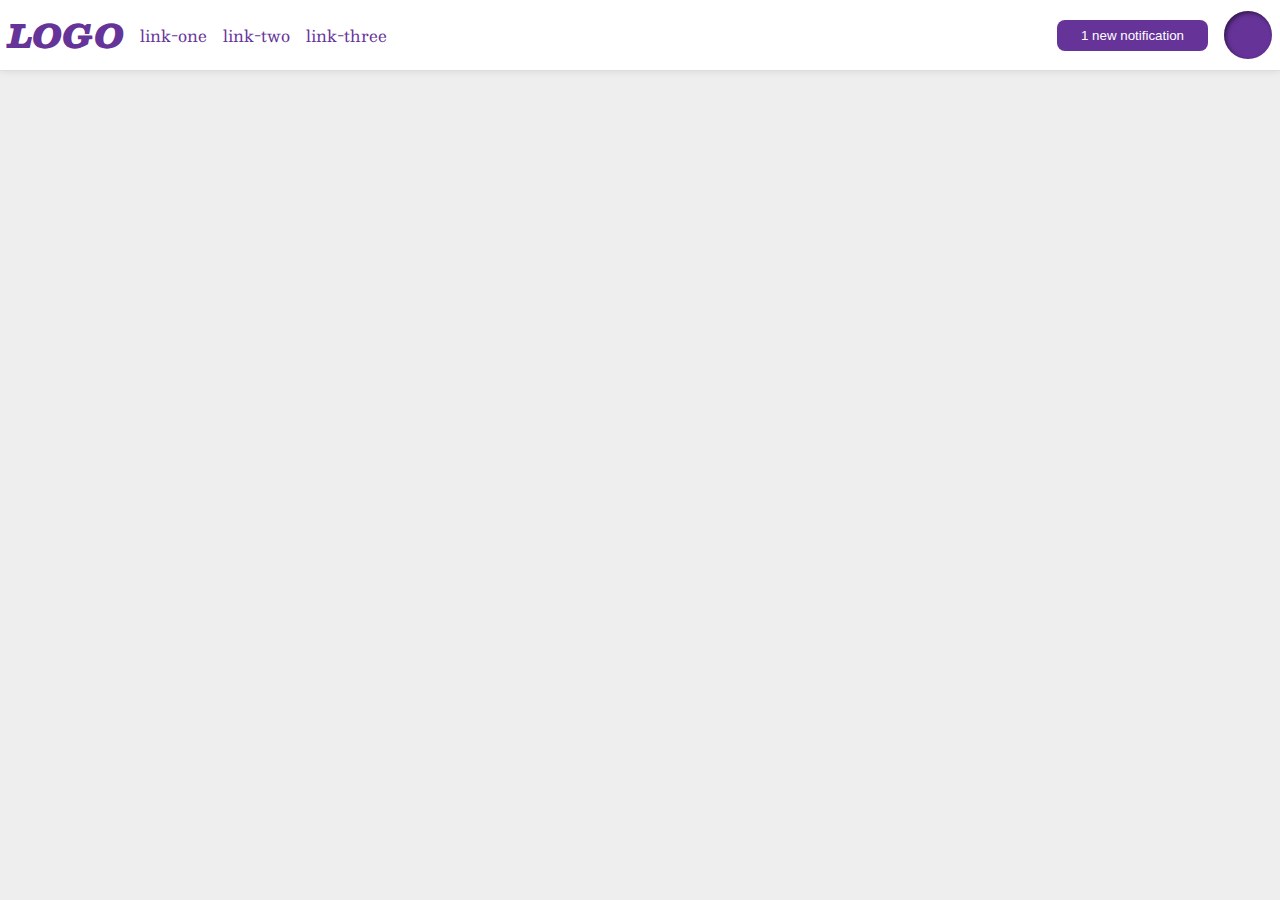
<file: flex/03-flex-header-2/index.html>
<!DOCTYPE html>
<html lang="en">
  <head>
    <meta charset="UTF-8">
    <meta http-equiv="X-UA-Compatible" content="IE=edge">
    <meta name="viewport" content="width=device-width, initial-scale=1.0">
    <title>Flex Header 2</title>
    <link rel="stylesheet" href="style.css">
  </head>
  <body>
    <div class="header">
      <div class="header-left">
        <div class="logo">
          LOGO
        </div>
        <ul class="links">
          <li><a href="google.com">link-one</a></li>
          <li><a href="google.com">link-two</a></li>
          <li><a href="google.com">link-three</a></li>
        </ul>
      </div>
      <div class="header-right">
        <button class="notifications">
          1 new notification
        </button>
        <div class="profile-image"></div>
      </div>
    </div>
  </body>
</html>
</file>
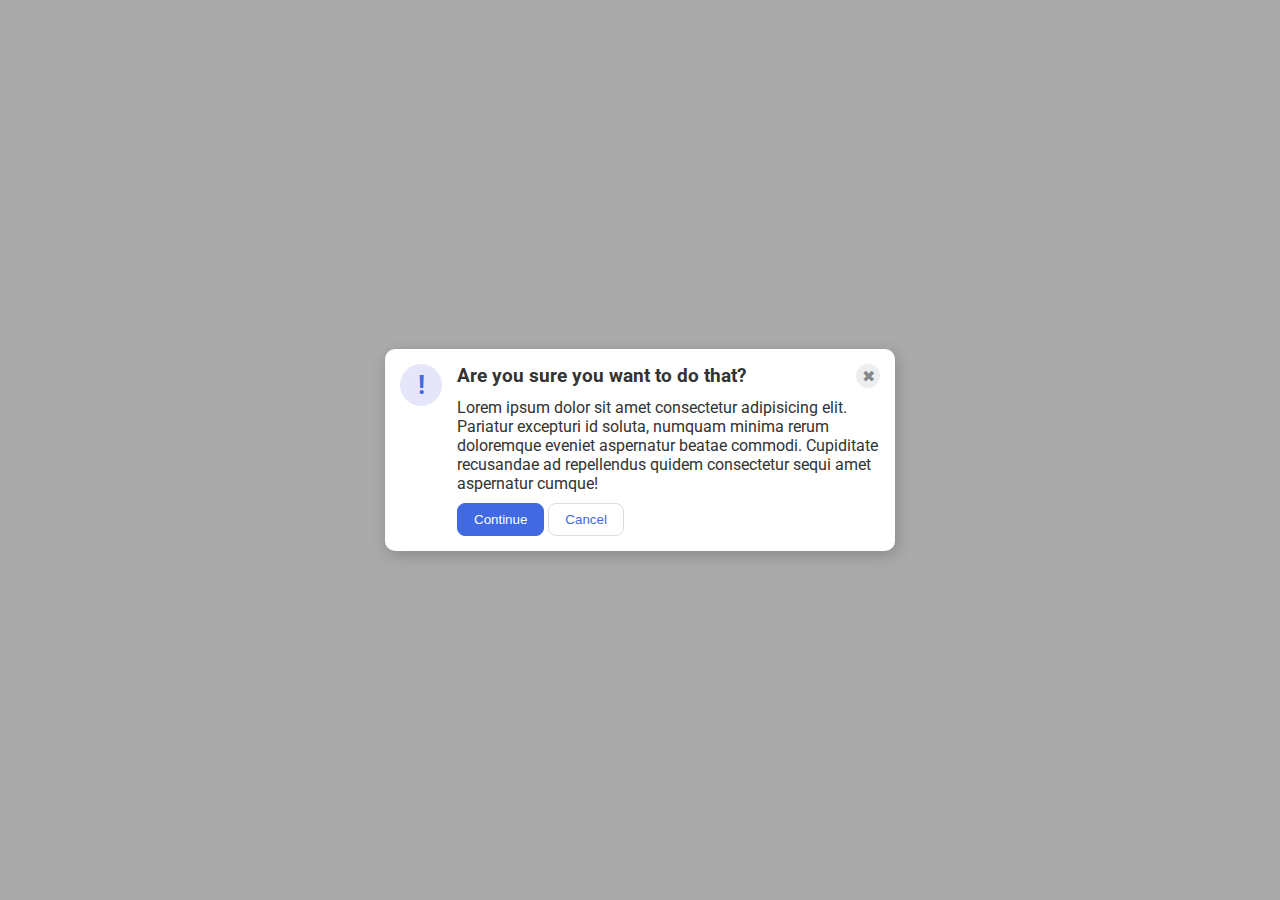
<file: flex/05-flex-modal/index.html>
<!DOCTYPE html>
<html lang="en">
  <head>
    <meta charset="UTF-8">
    <meta http-equiv="X-UA-Compatible" content="IE=edge">
    <meta name="viewport" content="width=device-width, initial-scale=1.0">
    <link rel="stylesheet" href="style.css">
    <title>Modal</title>
  </head>
  <body>
    <div class="modal">
      
      <div class="icon">!</div>
      <div class="inner-modal">
        <div class="action-modal">
          <div class="header">Are you sure you want to do that?</div>
          <div class="close-button">✖</div>
        </div>
        <div class="text">Lorem ipsum dolor sit amet consectetur adipisicing elit. Pariatur excepturi id soluta, numquam minima rerum doloremque eveniet aspernatur beatae commodi. Cupiditate recusandae ad repellendus quidem consectetur sequi amet aspernatur cumque!</div>
        <div class="modal-buttons">
          <button class="continue">Continue</button>
          <button class="cancel">Cancel</button>
        </div>
      </div>

      
    </div>
  </body>
</html>
</file>
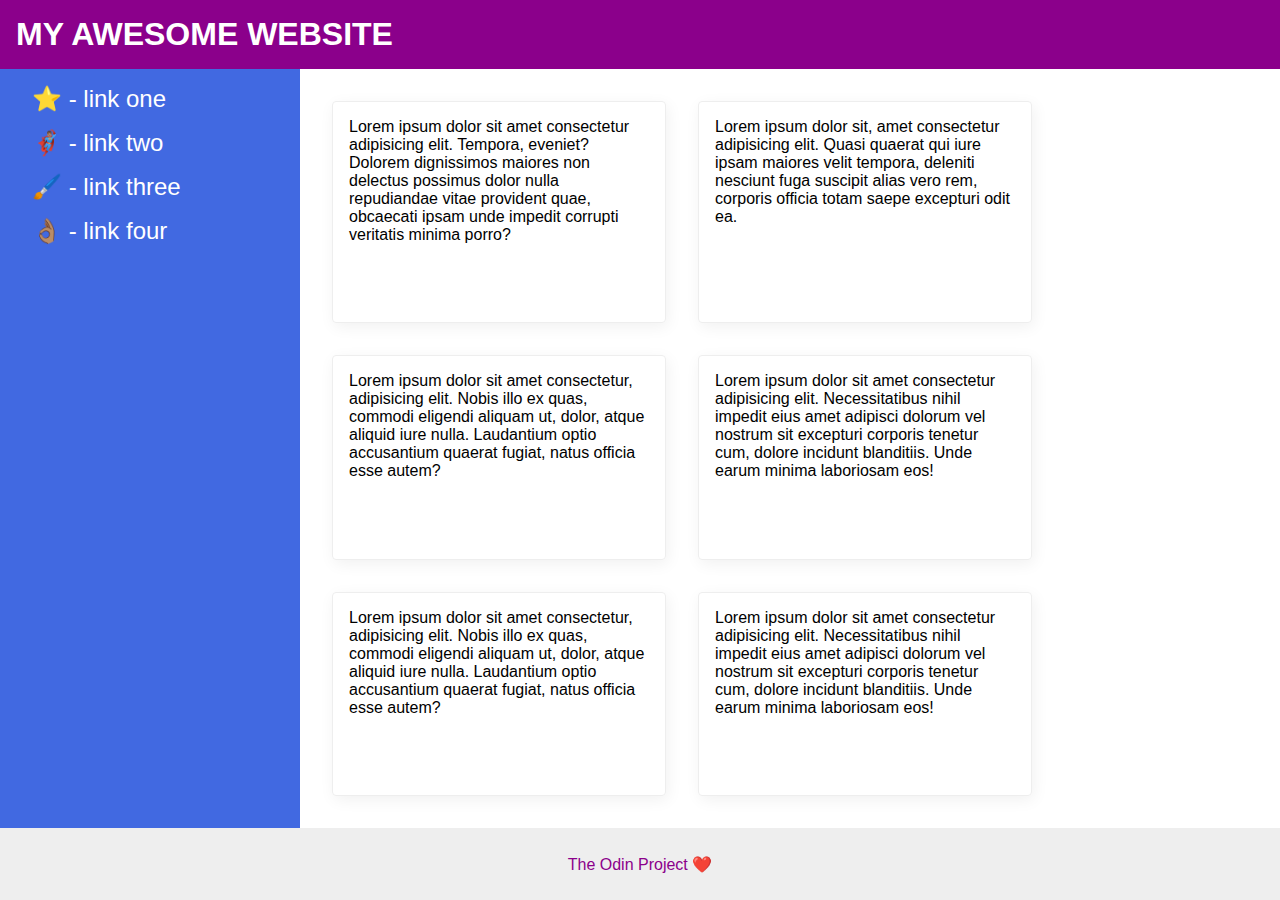
<file: flex/07-flex-layout-2/index.html>
<!DOCTYPE html>
<html lang="en">
  <head>
    <meta charset="UTF-8">
    <meta http-equiv="X-UA-Compatible" content="IE=edge">
    <meta name="viewport" content="width=device-width, initial-scale=1.0">
    <title>The Holy Grail</title>
    <link rel="stylesheet" href="style.css">
  </head>
  <body>
    <div class="header">
      MY AWESOME WEBSITE
    </div>
    <div class="main">
      <div class="sidebar">
        <ul>
          <li><a href="#">⭐ - link one</a></li>
          <li><a href="#">🦸🏽‍♂️ - link two</a></li>
          <li><a href="#">🖌️ - link three</a></li>
          <li><a href="#">👌🏽 - link four</a></li>
        </ul>
      </div>

      <div class="card-container">
        <div class="card">Lorem ipsum dolor sit amet consectetur adipisicing elit. Tempora, eveniet? Dolorem dignissimos maiores non delectus possimus dolor nulla repudiandae vitae provident quae, obcaecati ipsam unde impedit corrupti veritatis minima porro?</div>
        <div class="card">Lorem ipsum dolor sit, amet consectetur adipisicing elit. Quasi quaerat qui iure ipsam maiores velit tempora, deleniti nesciunt fuga suscipit alias vero rem, corporis officia totam saepe excepturi odit ea.</div>
        <div class="card">Lorem ipsum dolor sit amet consectetur, adipisicing elit. Nobis illo ex quas, commodi eligendi aliquam ut, dolor, atque aliquid iure nulla. Laudantium optio accusantium quaerat fugiat, natus officia esse autem?</div>
        <div class="card">Lorem ipsum dolor sit amet consectetur adipisicing elit. Necessitatibus nihil impedit eius amet adipisci dolorum vel nostrum sit excepturi corporis tenetur cum, dolore incidunt blanditiis. Unde earum minima laboriosam eos!</div>
        <div class="card">Lorem ipsum dolor sit amet consectetur, adipisicing elit. Nobis illo ex quas, commodi eligendi aliquam ut, dolor, atque aliquid iure nulla. Laudantium optio accusantium quaerat fugiat, natus officia esse autem?</div>
        <div class="card">Lorem ipsum dolor sit amet consectetur adipisicing elit. Necessitatibus nihil impedit eius amet adipisci dolorum vel nostrum sit excepturi corporis tenetur cum, dolore incidunt blanditiis. Unde earum minima laboriosam eos!</div>
      </div>
  
    </div>
    
    <div class="footer">
      The Odin Project ❤️
    </div>
  </body>
</html>
</file>
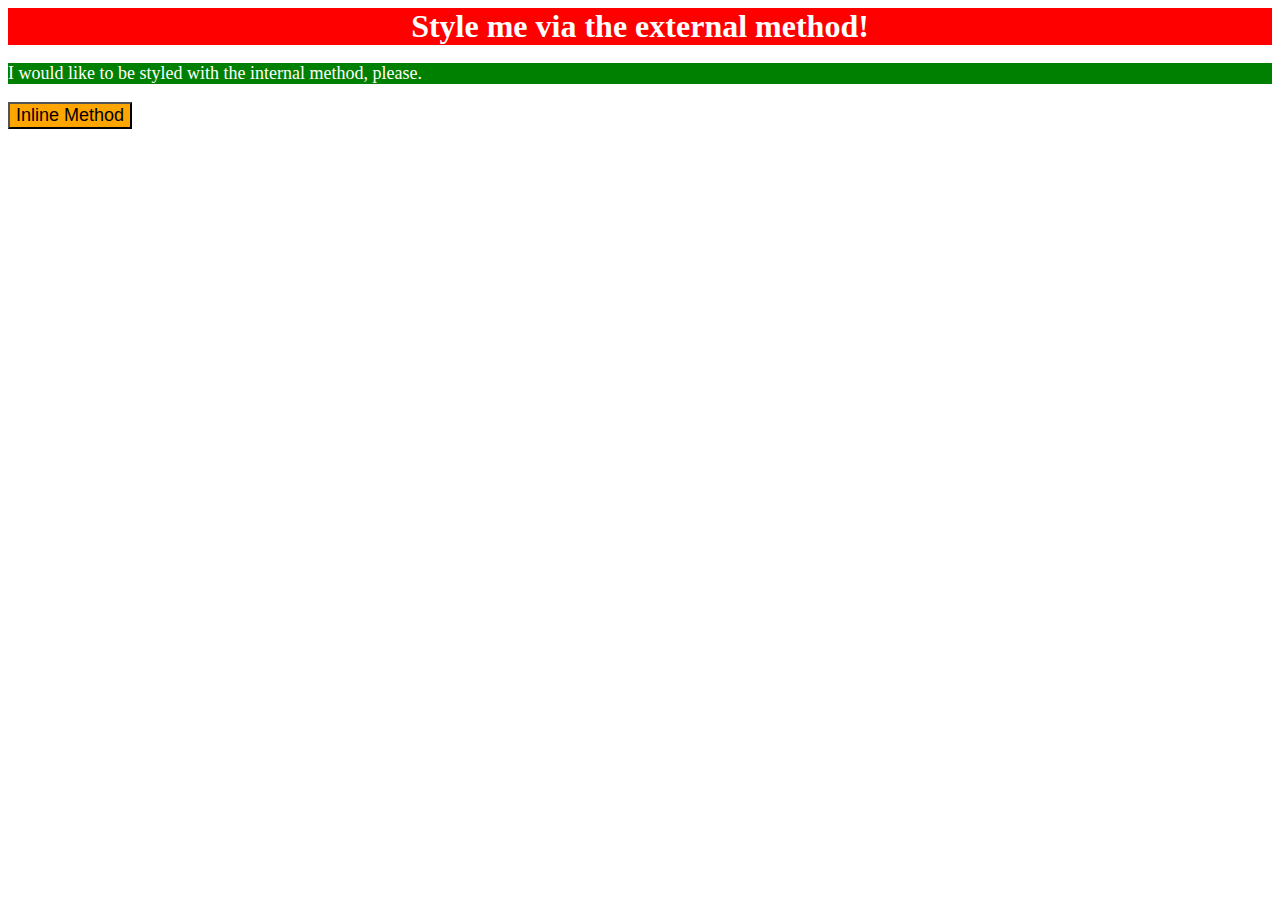
<file: foundations/01-css-methods/index.html>
<!DOCTYPE html>
<html lang="en">
  <head>
    <meta charset="UTF-8">
    <meta http-equiv="X-UA-Compatible" content="IE=edge">
    <meta name="viewport" content="width=device-width, initial-scale=1.0">
    <title>Methods for Adding CSS</title>
    <link rel="stylesheet" href="./style.css">
    <style>
      p {
        background-color: green;
        color: white;
        font-size: 18px;
      }
    </style>
  </head>
  <body>
    <div>Style me via the external method!</div>
    <p>I would like to be styled with the internal method, please.</p>
    <button style="background-color:orange; font-size: 18px;">Inline Method</button>
  </body>
</html>
</file>
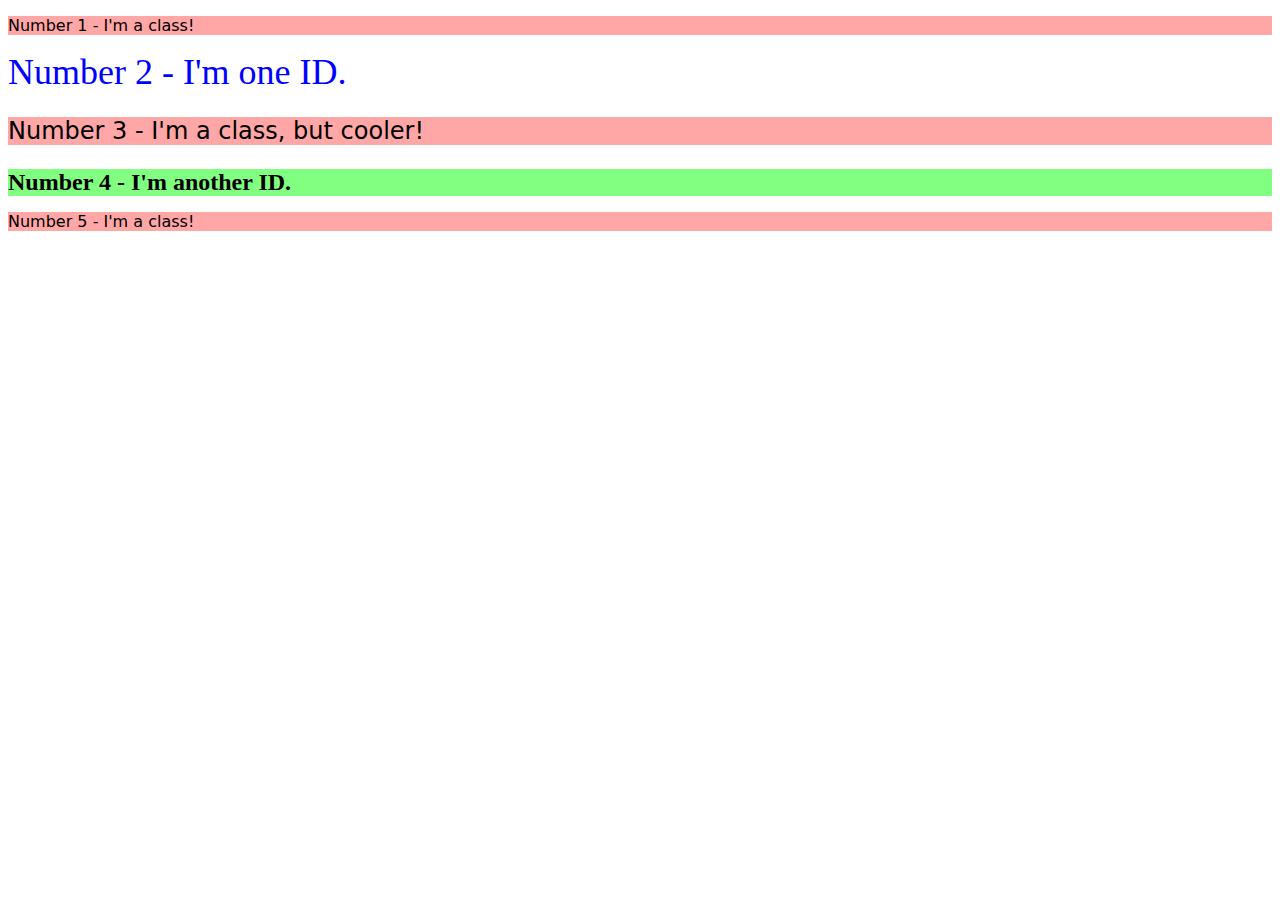
<file: foundations/02-class-id-selectors/index.html>
<!DOCTYPE html>
<html lang="en">
  <head>
    <meta charset="UTF-8">
    <meta http-equiv="X-UA-Compatible" content="IE=edge">
    <meta name="viewport" content="width=device-width, initial-scale=1.0">
    <title>Class and ID Selectors</title>
    <link rel="stylesheet" href="style.css">
  </head>
  <body>
    <p class="odd">Number 1 - I'm a class!</p>
    <div id="second">Number 2 - I'm one ID.</div>
    <p class="odd cooler">Number 3 - I'm a class, but cooler!</p>
    <div id="fourth">Number 4 - I'm another ID.</div>
    <p class="odd" >Number 5 - I'm a class!</p>
  </body>
</html>
</file>
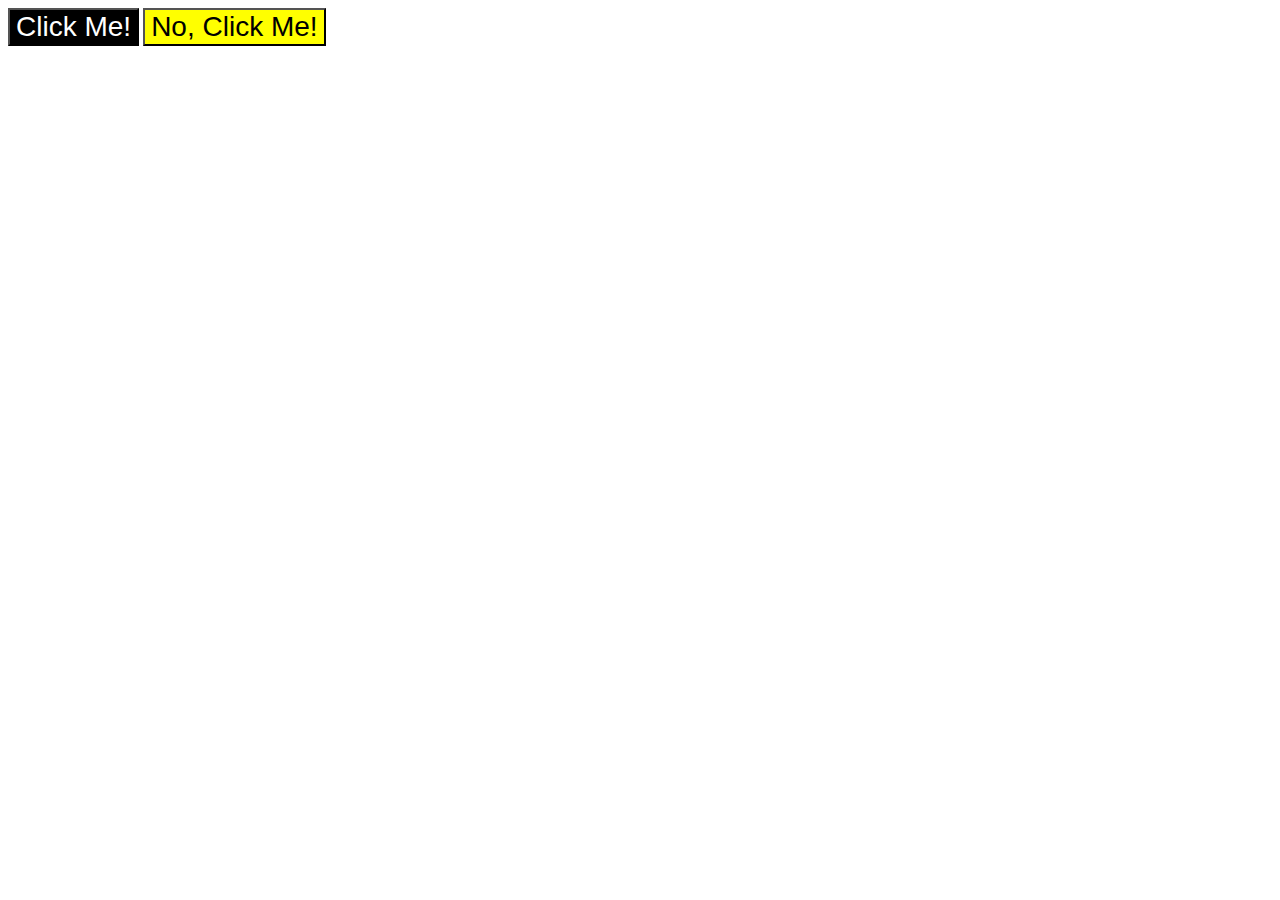
<file: foundations/03-grouping-selectors/index.html>
<!DOCTYPE html>
<html lang="en">
  <head>
    <meta charset="UTF-8">
    <meta http-equiv="X-UA-Compatible" content="IE=edge">
    <meta name="viewport" content="width=device-width, initial-scale=1.0">
    <title>Grouping Selectors</title>
    <link rel="stylesheet" href="style.css">
  </head>
  <body>
    <button class="black-btn">Click Me!</button>
    <button class="yellow-btn">No, Click Me!</button>
  </body>
</html>
</file>
<file: flex/03-flex-header-2/style.css>
/* this is some magical font-importing.  
you'll learn about it later. */
@import url('https://fonts.googleapis.com/css2?family=Besley:ital,wght@0,400;1,900&display=swap');

body {
  margin: 0;
  background: #eee;
  font-family: Besley, serif;
}

.header {
  background: white;
  border-bottom: 1px solid #ddd;
  box-shadow: 0 0 8px rgba(0,0,0,.1);
}

.profile-image {
  background: rebeccapurple;
  box-shadow: inset 2px 2px 4px rgba(0,0,0,.5);
  border-radius: 50%;
  width: 48px;
  height:  48px;
}

.logo {
  color: rebeccapurple;
  font-size: 32px;
  font-weight: 900;
  font-style: italic;
}

button {
  border: none;
  border-radius: 8px;
  background: rebeccapurple;
  color: white;
  padding: 8px 24px;
}

a {
  /* this removes the line under our links */
  text-decoration: none;
  color: rebeccapurple;
}

ul {
  list-style-type: none;
}

/* FLEX BEHAVIOR */
.header {
  padding: 8px;
  display: flex;
  justify-content: space-between;
  align-items: center;
}

.header-left, .header-right {
  display: flex;
  align-items: center;
  gap: 16px;
}

ul {
  margin: 0;
  padding: 0;
  display: flex;
  align-items: center;
  gap: 16px;
}
</file>
<file: flex/05-flex-modal/style.css>
@import url('https://fonts.googleapis.com/css2?family=Roboto:wght@400;700&display=swap');

html, body {
  height: 100%;
}

body {
  font-family: Roboto, sans-serif;
  margin: 0;
  background: #aaa;
  color: #333;
  /* I'll give you this one for free lol */
  display: flex;
  align-items: center;
  justify-content: center;
}

.modal {
  background: white;
  width: 480px;
  border-radius: 10px;
  box-shadow: 2px 4px 16px rgba(0,0,0,.2);
}

.icon {
  color: royalblue;
  font-size: 26px;
  font-weight: 700;
  background: lavender;
  width: 42px;
  height: 42px;
  border-radius: 50%;
  display: flex;
  align-items: center;
  justify-content: center;
}

.close-button {
  background: #eee;
  border-radius: 50%;
  color: #888;
  font-weight: 400;
  font-size: 16px;
  height: 24px;
  width: 24px;
  display: flex;
  align-items: center;
  justify-content: center;
}

button {
  padding: 8px 16px;
  border-radius: 8px;
}

button.continue {
  background: royalblue;
  border: 1px solid royalblue;
  color: white;
}

button.cancel {
  background: white;
  border: 1px solid #ddd;
  color: royalblue;
}

/* FLEXBOX BEHAVIOR */

.modal {
  padding: 15px;
  display: flex;
  justify-content: space-between;
  gap: 15px;
}

.icon {
  flex-shrink: 0;
}

.inner-modal {
  display: flex;
  flex-direction: column;
  justify-content: space-between;
  gap: 10px;
}

.action-modal {
  display: flex;
  justify-content: space-between;
}

.header {
  font-weight: bold;
  font-size: 1.2em;
}
</file>
<file: flex/07-flex-layout-2/style.css>
body {
  font-family: -apple-system, BlinkMacSystemFont, 'Segoe UI', Roboto, Oxygen, Ubuntu, Cantarell, 'Open Sans', 'Helvetica Neue', sans-serif;
  margin: 0;
  min-height: 100vh;
}

.header {
  height: 72px;
  background: darkmagenta;
  color: white;
}

.footer {
  height: 72px;
  background: #eee;
  color: darkmagenta;
}

.sidebar {
  width: 300px;
  background: royalblue;
}

.card {
  border: 1px solid #eee;
  box-shadow: 2px 4px 16px rgba(0,0,0,.06);
  border-radius: 4px;
}

/* EXERCISE SOLUTION */
body {
  display: flex;
  flex-direction: column;
  justify-content: space-between;
}

.main {
  flex-grow: 1;
  display: flex;

}

.card-container {
  display: flex;
  flex-wrap: wrap;
  padding: 32px;
  gap: 32px;
}

.card {
  width: 300px;
  padding: 16px;
}

a, a:link a:visited {
  font-size: 24px;
  color: white;
  text-decoration: none;
}

ul {
  margin: 0;
  padding: 0;
}

li {
  list-style: none;
  margin: 16px;
  padding: 0 16px;
}

.header {
  flex: 0;
  font-size: 32px;
  font-weight: 900;
  padding: 16px;
}

.footer {
  display: flex;
  justify-content: center;
  align-items: center;
}

.sidebar {
  flex-shrink: 0;
  width: 300px;
}
</file>
<file: foundations/01-css-methods/style.css>
div {
    background-color: red;
    color: white;
    font-size: 32px;
    text-align: center;
    font-weight: bold;
}
</file>
<file: foundations/02-class-id-selectors/style.css>
.odd {
    background-color: #ffa7a7;
    font-family: Verdana, 'DejaVu Sans', sans-serif;
}

#second {
    color: #0000ff;
    font-size: 36px;
}

.cooler, #fourth {
    font-size: 24px;
}

#fourth {
    background-color: #80ff80;
    font-weight: bold;
}
</file>
<file: foundations/03-grouping-selectors/style.css>
.black-btn {
    background-color: black;
    color: white;
}

.yellow-btn {
    background-color: yellow;
}

.black-btn, .yellow-btn {
    font-size: 28px;
    font-family: Helvetica, 'Times New Roman', sans-serif;
}
</file>
